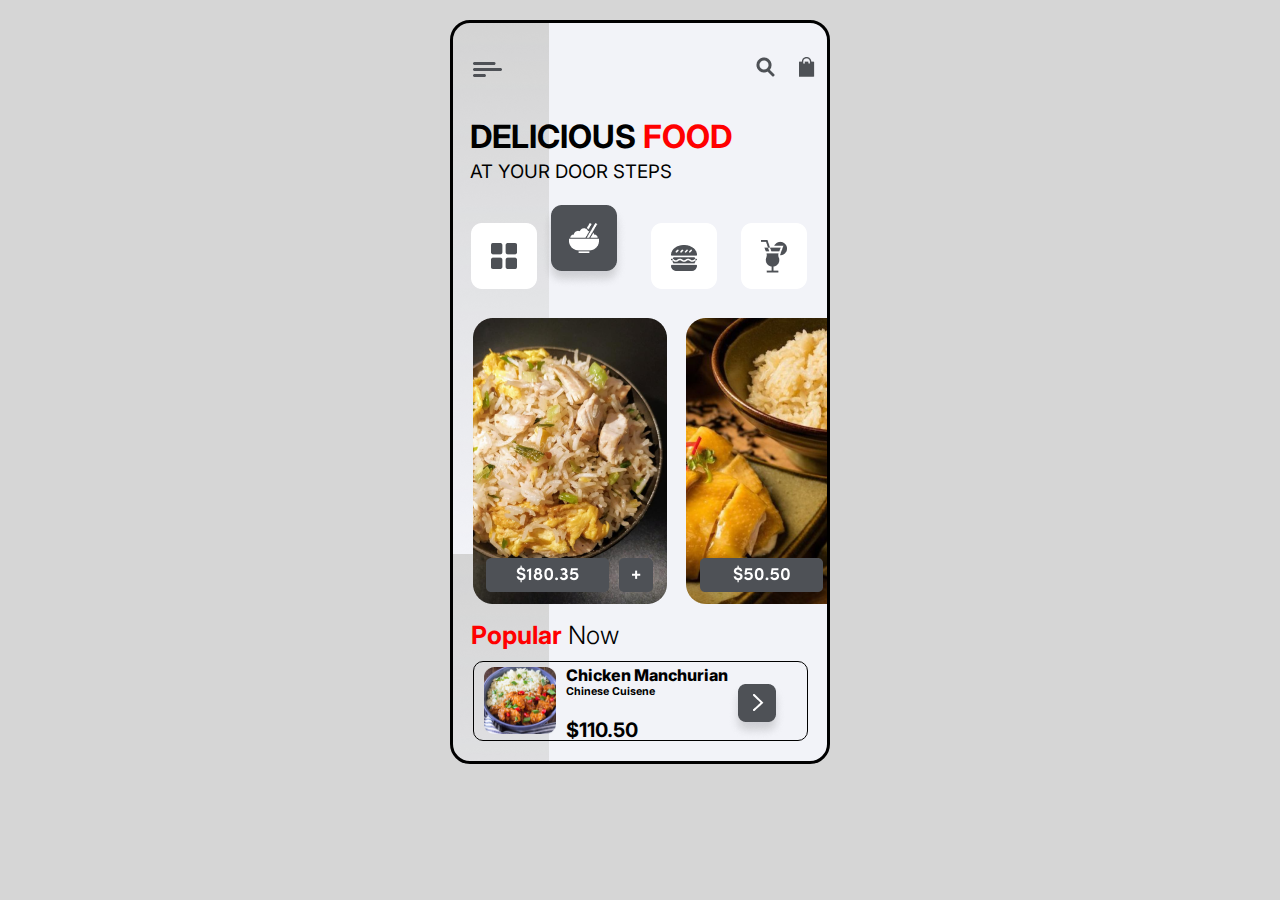
<file: part02/tela02.html>
<!DOCTYPE html>
<html lang="en">

<head>
    <meta charset="UTF-8">
    <meta http-equiv="X-UA-Compatible" content="IE=edge">
    <meta name="viewport" content="width=device-width, initial-scale=1.0">
    <!--Inicio da Fonte-->
    <link rel="preconnect" href="https://fonts.googleapis.com">
    <link rel="preconnect" href="https://fonts.gstatic.com" crossorigin>
    <link href="https://fonts.googleapis.com/css2?family=Inter:wght@100;200;500;600;700&display=swap" rel="stylesheet">
    <!--Fim da Fonte-->
    <link rel="stylesheet" href="./tela02.css">
    <title>Delicius Food</title>
</head>

<body>
    <div id="container">
        <header>
            <div class="interactive">
                <img src="./img/menu.png" alt="menu-icon" class="menu-icon">
                <img src="./img/search.png" alt="search-icon" class="search-icon">
                <img src="./img/shooping.png" alt="shooping-icon" class="shopping-icon">
            </div>
            <h1>DELICIOUS <span style="color: red;">FOOD</span></h1>
            <h3>AT YOUR DOOR STEPS</h3>
            <div class="food">
                <img src="./img/view-more.png" alt="view-more-icon" class="view-more-icon">
                <img src="./img/rice.png" alt="rice-icon" class="rice-icon">
                <img src="./img/hamburguer.png" alt="hamburguer-icon" class="hamburguer-icon">
                <img src="./img/drinks.png" alt="drinks-icon" class="drinks-icon">
            </div>
        </header>

        <main>
            <img src="./img/dish01.png" alt="dish-img" class="dish01">
            <img src="./img/dish02.png" alt="dish-img" class="dish02">
        </main>

        <footer>
            <h4><span style="color: red;">Popular</span> <spans style="font-weight: 300;">Now</span></h4>
            <div class="recommended">
                <img src="./img/dish03.png" alt="dish-img" class="dish03">
                <div>
                    <p>Chicken Manchurian</p>
                    <h6>Chinese Cuisene</h6>
                    <h5>$110.50</h5>
                </div>
                <img src="./img/next.png" alt="next-icon" class="next-icon">
            </div>
        </footer>
    </div>
</body>

</html>
</file>
<file: part02/tela02.css>
* {
    margin: 0;
    padding: 0;
    box-sizing: border-box;
}

body {
    font-family: 'Inter', sans-serif;
    margin-left: auto;
    margin-right: auto;
    background-color: #3333;
}

#container {
    margin-top: 20px;
    margin-left: auto;
    margin-right: auto;
    width: max-content;
    height: max-content;
    border-radius: 20px;
    border: 3px solid black;
    background-repeat: repeat-y;
    background-image: url(./img/rectangle.png);
    background-color: #F2F3F8;
}

.menu-icon {
    margin-left: 20px;
    margin-top: 39px;
    display: inline-block;
    cursor: pointer;
    animation: move-menu-icon 1s 1 ease-out;
}

.search-icon {
    padding-right: 20px;
    padding-left: 250px;
    cursor: pointer;
    animation: move-search-icon 1s 1 ease-out;
}

.shooping-icon {
    padding-right: 5.3px;
    cursor: pointer;
}

h1 {
    font-size: 32px;
    line-height: 31px;
    margin-top: 40px;
    margin-left: 17px;
}

h3 {
    margin-top: 8px;
    margin-left: 17px;
    font-weight: 400;
}

.food {
    margin-top: 20px;
    align-items: center;
}

.rice-icon {
    align-items: center;
    cursor: pointer;
    animation: move-rice-icon 1s 1 ease-out;
}

.view-more-icon {
    padding-left: 18px;
    cursor: pointer;
}

.hamburguer-icon {
    padding-left: 20px;
    cursor: pointer;
}

.drinks-icon {
    padding-left: 20px;
    cursor: pointer;
}

.dish01 {
    margin-left: 20px;
    margin-top: 25px;
}

.dish02 {
    padding-left: 15px;
}

.dish03 {
    width: 72px;
    height: 72px;
    padding-top: 5px;
}

h4 {
    font-size: 25px;
    line-height: 31px;
    margin-left: 18px;
    margin-top: 12px;
}

.recommended {
    width: 335px;
    height: 80px;
    display: flex;
    border: 1px solid black;
    border-radius: 10px;
    margin-top: 10px;
    margin-left: 18px;
    padding-left: 10px;
    margin-bottom: 20px;
    margin-left: auto;
    margin-right: auto;
}

p {
    padding-top: 3px;
    padding-left: 10px;
    font-weight: 800;
}

h6 {
    padding-left: 10px;
}

h5 {
    font-size: 20px;
    padding-top: 20px;
    padding-left: 10px;
}

.next-icon {
    padding-top: 20px;
    cursor: pointer;
}

@keyframes move-menu-icon {
    from {
        transform: translate(-100%) rotate(0deg);
    }
}

@keyframes move-search-icon {
    from {
        transform: translate(10%) rotate(0deg);
    }
}

@keyframes move-rice-icon {
    from {
        transform: translate(-90%) rotate(100deg);
    }
}
</file>
